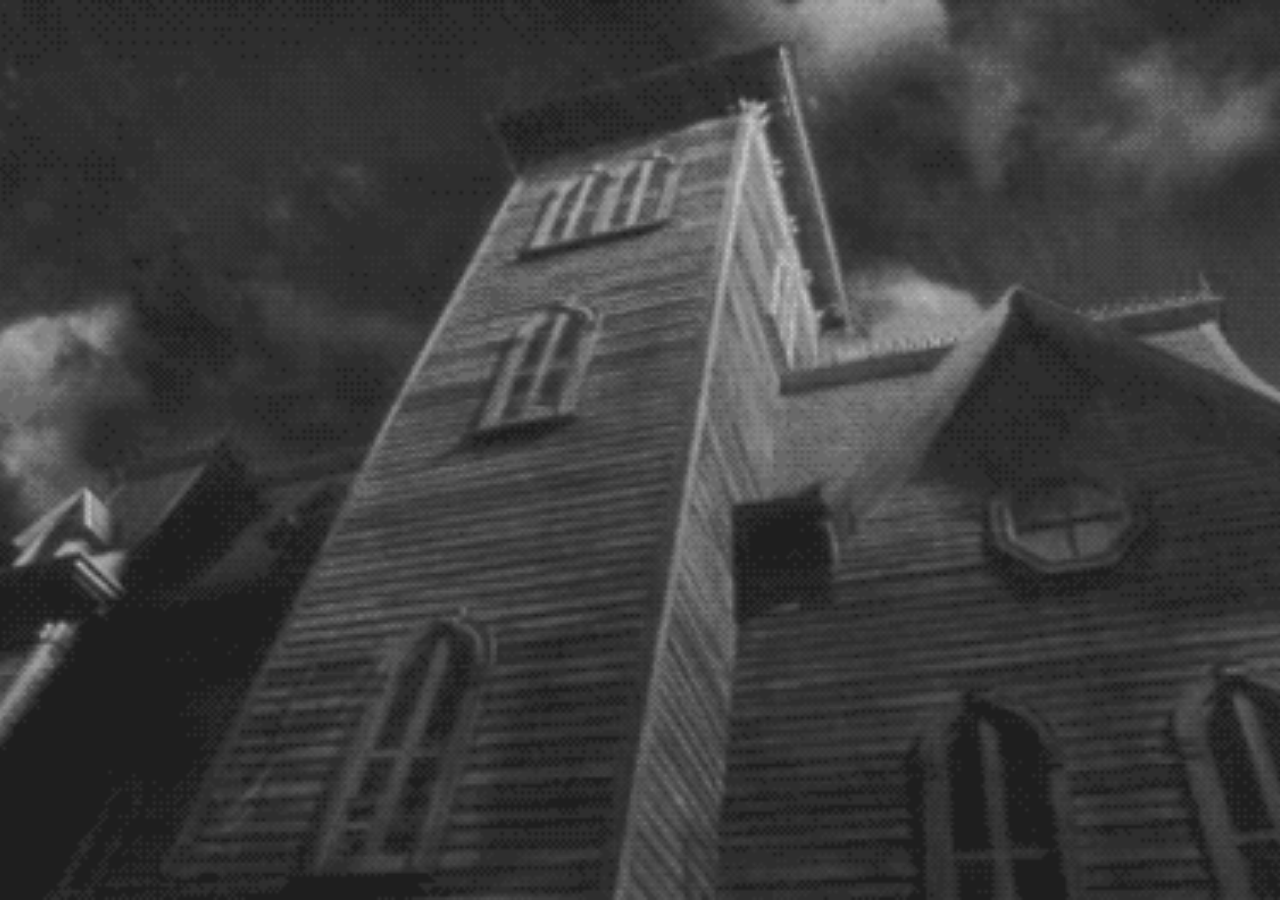
<file: discord/index.html>
<!DOCTYPE html>
<html lang="en">
  <head>
    <meta charset="UTF-8" />
    <meta name="viewport" content="width=device-width, initial-scale=1.0" />
    <meta http-equiv="refresh" content="2;url=https://discord.gg/pupil" />
    <meta property="og:title" content=".gg/ahh" />
    <meta property="og:description" content="join /pupil now" />
    <meta
      property="og:image"
      id="embed-icon"
      content="https://shiku.wtf/assets/img/ahh.gif"
    />
    <meta name="theme-color" content="#EA9AB2" />
    <link rel="stylesheet" href="../assets/css/style.css" />
    <!-- Assuming this is the path to your style -->
    <link
      rel="shortcut icon"
      id="short-icon"
      href="../assets/img/ahh.gif"
      type="image/x-icon"
    />
    <title>Redirecting...</title>
  </head>
  <body>
    <main>
      <img src="../assets/img/ahh.gif" alt="/ahh icon" />
      <p id="who">Redirecting you to discord.gg/ahh</p>
      <p>
        if you are not redirected automatically, follow this
        <a href="https://discord.gg/pupil">link to join /pupil</a>
      </p>
    </main>
    <footer id="footer">join /pupil now</footer>
  </body>
</html>
</file>
<file: assets/css/style.css>
@import url(fonts/icons.css);

@import url(variables.css);

@-webkit-keyframes fadeIn {
  0% {
    opacity: 0;
  }

  to {
    opacity: 1;
  }
}

@keyframes fadeIn {
  0% {
    opacity: 0;
  }

  to {
    opacity: 1;
  }
}

* {
  margin: 0;
}

html {
  scroll-behavior: smooth;
}

body {
  /*   cursor: url('https://img.icons8.com/?size=16&id=71212&format=png'), auto; */
  background-color: var(--bg-color);
  background-size: cover;
  background-position: center center;
  background-repeat: no-repeat;
  background-attachment: fixed;
  background-image: url("../img/bg.gif");
  -webkit-animation-name: fadeIn;
  animation-name: fadeIn;
  animation-duration: 1s;
  font-family: monospace;
  min-height: 100vh;
  min-height: 100dvh;
  user-select: none;
  -webkit-user-select: none;
  -moz-user-select: none;
  -ms-user-select: none;
  -o-user-select: none;
}

.no-click * {
  pointer-events: none;
}

.no-click-except-target {
  pointer-events: auto;
}

main {
  opacity: 0;
  visibility: hidden;
  transition: opacity 1s ease-in-out;
}

main.fade-in {
  opacity: 1;
  visibility: visible;
  display: flex;
  justify-content: center;
  align-items: center;
  flex-direction: column;
  min-height: 100svh;
  padding: 0 1em;
  transition: opacity 1s ease-in-out, visibility 0s linear 0s;
}

img {
  object-fit: cover;
  border-radius: 50%;
  margin-bottom: 20px;
  border: var(--img-border);
  max-width: 150px;
}

#who {
  color: var(--text-color);
  font-size: clamp(25px, 8vw, 30px);
  margin-bottom: 10px;
}

#footer {
  color: var(--text-color-light);
  font-size: clamp(12px, 8vw, 20px);
  margin-bottom: 10px;
  text-align: center;
  padding: 10px;
  position: relative;
  display: inline-block;
  opacity: 0;
  transition: opacity 0.5s ease-in-out;
  will-change: opacity;
}

.slide-in-right {
  animation: slideInRight 0.5s forwards;
}

.slide-in-left {
  animation: slideInLeft 0.5s forwards;
}

button {
  background-color: var(--btn-bg);
  border: var(--btn-border);
  border-radius: 5px;
  padding: 15px;
  font-size: clamp(18px, 2vw, 20px);
  color: var(--btn-color);
  cursor:
    /*url('https://img.icons8.com/?size=16&id=83171&format=png'),*/
    pointer;
  font-family: monospace;
  margin: 5px;
  transition: all 0.2s ease-in-out;
  display: inline;
}

a {
  text-decoration: none;
  color: var(--ahref-color);
  font-family: monospace;
}

.flexbox {
  display: flex;
  flex-direction: row;
}

.flexbox .icon {
  padding: 5px;
  font-style: normal;
  border: 2px dashed;
  color: var(--icon-color);
  cursor:
    /*url('https://img.icons8.com/?size=16&id=83171&format=png'),*/
    pointer;
  transition: all 0.2s ease-in-out;
  border-radius: 50%;
  background-color: var(--icon-bg);
  margin-right: 10px;
}

button:hover {
  background-color: var(--btn-hover-bg);
  border-radius: 5px;
  padding: 20px;
  font-size: clamp(20px, 2vw, 25px);
}

.music-player {
  display: flex;
  flex-direction: column;
  align-items: center;
  justify-content: center;
  margin-top: 5px;
}

.music-player button {
  background-color: var(--btn-bg);
  border: none;
  color: var(--btn-color);
  padding: 10px 15px;
  margin: 10px 2px;
  border-radius: 5px;
  cursor:
    /*url('https://img.icons8.com/?size=16&id=83171&format=png'),*/
    pointer;
  font-size: 16px;
}

.music-player input {
  cursor:
    /*url('https://img.icons8.com/?size=16&id=83171&format=png'),*/
    pointer;
}

.music-player button:focus {
  outline: none;
}

.music-player i {
  font-size: 18px;
}

#dc-pfp {
  cursor:
    /*url('https://img.icons8.com/?size=16&id=83171&format=png'),*/
    pointer;
}

#dc-pfp,
button:hover,
a:hover,
.icon:hover,
.music-player button:hover {
  border-radius: 8px;
  box-shadow: 0 0 15px var(--accent-color);
}

.platforms-popup {
  position: relative;
}

#pf-links {
  display: none;
  position: absolute;
  bottom: 120%;
  left: 0;
  padding: 10px;
  background-color: var(--text-color-light);
  border-radius: 8px;
  box-shadow: 0px 4px 8px rgba(0, 0, 0, 0.2);
  transition: transform 0.3s ease-in-out, opacity 0.3s ease-in-out,
    visibility 0s linear 0.3s;
  transform: translateY(-20px);
  opacity: 0;
  visibility: hidden;
  display: flex;
  justify-content: center;
  align-items: center;
  flex-wrap: wrap;
}

.platforms-popup:hover #pf-links {
  display: flex;
  transform: translateY(0);
  opacity: 1;
  visibility: visible;
}

#pf-links a {
  display: flex;
  justify-content: center;
  align-items: center;
  margin: 5px 10px;
  color: var(--text-color);
  text-decoration: none;
  font-size: 22px;
  cursor:
    /*url('https://img.icons8.com/?size=16&id=83171&format=png'),*/
    pointer;
  transition: color 0.3s ease-in-out;
}

#pf-links a i {
  margin-right: 5px;
  vertical-align: middle;
}

#pf-links a:hover {
  color: var(--accent-color);
}

#seek-bar {
  width: 200px;
  margin-top: 0px;
  margin-bottom: 15px;
  appearance: none;
  background: #333;
  height: 4px;
  border-radius: 5px;
  outline: none;
}

#seek-bar::-webkit-slider-thumb {
  appearance: none;
  width: 12px;
  height: 12px;
  background: var(--text-color-light);
  border-radius: 50%;
  cursor:
    /*url('https://img.icons8.com/?size=16&id=83171&format=png'),*/
    pointer;
  transition: background 0.3s ease-in-out;
}

#seek-bar::-webkit-slider-thumb:hover {
  background: var(--accent-color);
}

#seek-bar::-moz-range-thumb {
  width: 12px;
  height: 12px;
  background: var(--text-color-light);
  border-radius: 50%;
  cursor:
    /*url('https://img.icons8.com/?size=16&id=83171&format=png'),*/
    pointer;
  transition: background 0.3s ease-in-out;
}

#seek-bar::-moz-range-thumb:hover {
  background: var(--accent-color);
}

#popup {
  display: none;
  position: fixed;
  top: 50%;
  left: 50%;
  transform: translate(-50%, -50%);
  background-color: var(--bg-color);
  padding: 20px;
  box-shadow: 0 4px 8px rgba(0, 0, 0, 0.2);
  border-radius: 10px;
  z-index: 999;
  width: 300px;
  height: 300px;
  opacity: 0;
  transition: opacity 0.3s ease-in-out, transform 0.3s ease-in-out;
}

#popup.show {
  display: block;
  opacity: 1;
}

#popup h2 {
  margin-top: 0;
  color: var(--text-color);
  font-size: 20px;
  font-family: monospace;
  text-align: center;
}

#popup ul {
  display: grid;
  grid-template-columns: repeat(3, 1fr);
  grid-gap: 10px;
  list-style: none;
  padding: 0;
  margin: 20px 0 0 0;
}

#popup ul li {
  display: flex;
  justify-content: center;
  align-items: center;
  height: 80px;
  background-color: var(--btn-bg);
  color: var(--text-color);
  font-family: monospace;
  font-size: 18px;
  border-radius: 8px;
  text-align: center;
  transition: background-color 0.3s ease;
  overflow: hidden;
  position: relative;
}

#popup ul li img {
  position: absolute;
  top: 0;
  left: 0;
  width: 100%;
  height: 100%;
  object-fit: cover;
  border-radius: 8px;
  filter: opacity(60%);
  z-index: 0;
}

#popup ul li .friend-name {
  position: relative;
  z-index: 1;
  color: white;
  font-weight: bold;
  text-shadow: 0px 2px 10px rgba(0, 0, 0, 0.5);
}

#popup ul li:hover {
  background-color: var(--btn-hover-bg);
}

#popup button {
  background-color: var(--btn-bg);
  border: var(--btn-border);
  padding: 10px;
  color: var(--btn-color);
  font-size: 18px;
  cursor:
    /*url('https://img.icons8.com/?size=16&id=83171&format=png'),*/
    pointer;
  border-radius: 5px;
  transition: all 0.2s ease-in-out;
  margin-top: 20px;
  width: 100%;
  text-align: center;
  font-family: monospace;
}

#popup button:hover {
  background-color: var(--btn-hover-bg);
  padding: 12px;
}

#lyrics-popup {
  display: none;
  position: absolute;
  top: 50%;
  left: 50%;
  transform: translate(-50%, -50%);
  background-color: var(--bg-color);
  padding: 15px;
  box-shadow: 0 4px 8px rgba(0, 0, 0, 0.2);
  border-radius: 10px;
  width: 300px;
  height: 300px;
  opacity: 0;
  transition: opacity 0.3s ease-in-out, transform 0.3s ease-in-out;
  overflow: hidden;
}

#lyricsDisplay {
  display: flex;
  text-align: center;
  background-color: rgba(0, 0, 0, 0.8);
  padding: 15px;
  border-radius: 8px;
  align-items: center;
  justify-content: center;
  background-color: rgba(0, 0, 0, 0.9);
  height: 185px;
  box-sizing: border-box;
  overflow: hidden;
  overflow-y: auto;
}

#lyrics-popup.show {
  display: block;
  pointer-events: auto;
  z-index: 1000;
  opacity: 1;
}

.loading {
  display: flex;
  color: white;
  align-items: center;
  justify-content: center;
  height: 100%;
  color: var(--accent-color);
}

.error-display {
  display: flex;
  color: white;
  align-items: center;
  justify-content: center;
  height: 100%;
  color: var(--accent-color);
}

.loading::after {
  content: '';
  display: inline-block;
  width: 1em;
  height: 1em;
  border-radius: 50%;
  border: 2px solid rgba(255, 255, 255, 0.6);
  border-top-color: var(--accent-color);
  animation: spin 0.6s linear infinite;
}

@keyframes spin {
  0% {
    transform: rotate(0deg);
  }

  100% {
    transform: rotate(360deg);
  }
}

#lyrics-popup h2 {
  margin-top: 0;
  color: var(--text-color-light);
  font-size: 20px;
  font-family: monospace;
  text-align: center;
}

#lyrics-popup button {
  background-color: var(--btn-bg);
  border: var(--btn-border);
  padding: 10px;
  color: var(--btn-color);
  font-size: 18px;
  cursor:
    /*url('https://img.icons8.com/?size=16&id=83171&format=png'),*/
    pointer;
  border-radius: 5px;
  transition: all 0.2s ease-in-out;
  margin-top: 20px;
  width: 100%;
  text-align: center;
  font-family: monospace;
}

#lyrics-popup button:hover {
  background-color: var(--btn-hover-bg);
  padding: 12px;
}

.lyrics-wrapper {
  display: flex;
  flex-direction: column;
  align-items: center;
  justify-content: center;
  position: fixed;
  transition: transform 0.5s ease-in-out;
}

.lyric-line {
  color: #555;
  font-size: 18px;
  padding: 10px;
  transition: color 0.3s, opacity 0.5s ease-in-out;
  opacity: 1;
  max-width: 100%;
  word-wrap: break-word;
}

.lyric-line.title {
  color: var(--accent-color);
  font-size: 24px;
  font-weight: bold;
  text-align: center;
  padding: 20px;
}

.highlight {
  font-size: 18px;
  color: var(--text-color-light);
  font-weight: bold;
  opacity: 1;
}

.previous,
.next {
  font-size: 14px;
  opacity: 0.5;
  color: #888;
}

@keyframes slideIn {
  from {
    transform: translateY(30px);
    opacity: 0;
  }

  to {
    transform: translateY(0);
    opacity: 1;
  }
}

#overlay {
  display: none;

  position: fixed;

  top: 0;

  left: 0;

  width: 100%;

  height: 100%;

  background: rgba(0, 0, 0, 0.7);

  z-index: 999;
}

#overlay.show {
  display: block;
}

.overlay-content {
  text-align: center;
}

#entry-overlay {
  display: flex;

  position: fixed;

  top: 0;

  left: 0;

  width: 100%;

  height: 100%;

  background: rgba(0, 0, 0, 0.8);

  justify-content: center;

  align-items: center;

  z-index: 9999;
}

#entry-overlay p {
  font-size: 1.2rem;
}

.overlay-content {
  color: white;

  text-align: center;
}

.controls {
  display: flex;

  align-items: center;

  gap: 10px;

  position: relative;
}

.volume-control {
  display: flex;

  align-items: center;

  position: relative;
}

#volume-slider {
  -webkit-appearance: none;

  appearance: none;

  position: absolute;

  left: 0;

  bottom: 100%;

  width: 120px;

  background: var(--btn-border-color);

  border-radius: 5px;

  transition: transform 0.3s ease-in-out, opacity 0.3s ease-in-out;

  transform: translateY(20px);

  opacity: 0;

  visibility: hidden;
}

#volume-slider.show {
  transform: translateY(0);

  opacity: 1;

  visibility: visible;
}

#volume-slider::-webkit-slider-thumb {
  -webkit-appearance: none;

  appearance: none;

  width: 20px;

  height: 20px;

  background: var(--accent-color);

  border-radius: 50%;

  cursor:
    /*url('https://img.icons8.com/?size=16&id=83171&format=png'),*/
    pointer;
}

#volume-slider::-moz-range-thumb {
  width: 20px;

  height: 20px;

  background: var(--accent-color);

  border-radius: 50%;

  cursor:
    /*url('https://img.icons8.com/?size=16&id=83171&format=png'),*/
    pointer;
}

#volume-slider::-moz-range-track {
  background: var(--btn-border-color);

  height: 8px;
}

#volume-slider:hover {
  background: rgba(255, 255, 255, 0.2);
}

.controls button {
  position: relative;

  z-index: 2;

  background-color: var(--btn-bg);

  border: var(--btn-border);

  padding: 10px 15px;

  color: var(--btn-color);

  border-radius: 8px;

  font-size: 18px;

  cursor:
    /*url('https://img.icons8.com/?size=16&id=83171&format=png'),*/
    pointer;

  transition: transform 0.3s ease-in-out, background-color 0.3s ease-in-out,
    box-shadow 0.3s ease-in-out;

  display: flex;

  align-items: center;
}

.controls button:hover {
  background-color: var(--btn-hover-bg);

  box-shadow: 0 0 15px var(--accent-color);
}

.view-counter {
  position: fixed;

  top: 10px;

  left: 10px;

  background-color: var(--btn-bg);

  border: var(--btn-border);

  color: var(--text-color-light);

  font-family: monospace;

  padding: 10px 20px;

  border-radius: 5px;

  font-size: clamp(16px, 2vw, 18px);

  text-align: center;

  z-index: 100;

  transition: all 0.2s ease-in-out;

  cursor: default;

  display: inline-block;
}

.view-counter span {
  font-weight: bold;
}

.view-counter:hover {
  background-color: var(--btn-hover-bg);

  padding: 12px 22px;
}

::selection {
  background-color: var(--selection);
}

::-webkit-scrollbar {
  -webkit-appearance: none;

  width: 4px;

  height: 4px;
}

::-webkit-scrollbar-button {
  display: none;
}

::-webkit-scrollbar-thumb {
  background-color: var(--scroll-bar);
}

@keyframes slideInRight {
  0% {
    transform: translateX(100%);

    opacity: 0;
  }

  100% {
    transform: translateX(0);

    opacity: 1;
  }
}

@keyframes slideInLeft {
  0% {
    transform: translateX(-100%);

    opacity: 0;
  }

  100% {
    transform: translateX(0);

    opacity: 1;
  }
}

@media (max-width: 870px) {
  body {
    background-size: cover;

    background-attachment: scroll;
  }

  button#lyrics-button {
    display: none;
  }

  button#volume-button {
    display: none;
  }

  .flexbox {
    flex-direction: column;
  }

  .flexbox button {
    width: 100%;
  }

  .music-player {
    gap: 5px;
  }

  .music-player button {
    padding: 8px 12px;
  }

  .music-player i {
    font-size: 18px;
  }
}
</file>
